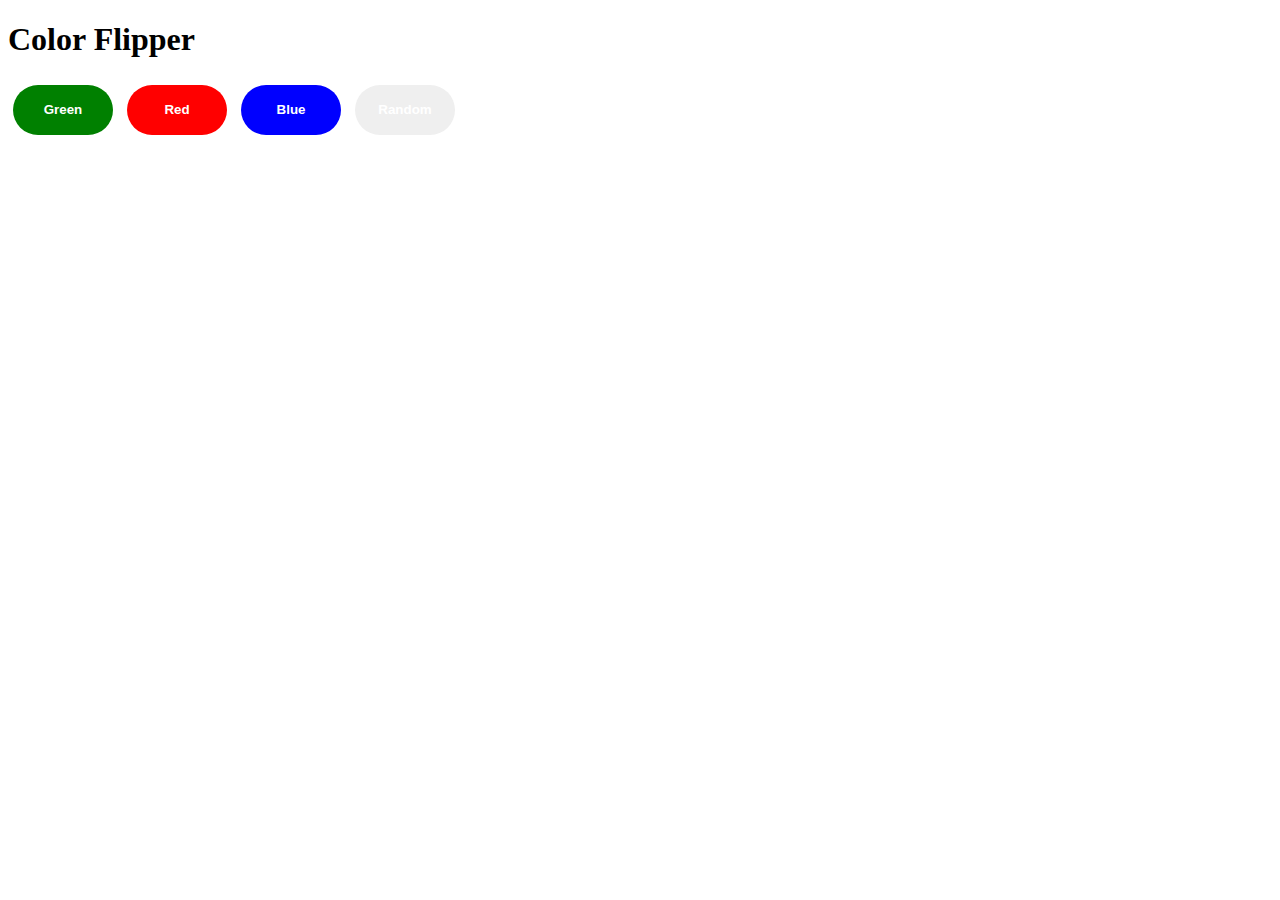
<file: Color-Flipper/index.html>
<!DOCTYPE html>
<html lang="en">
  <head>
    <meta charset="utf-8">
    <title>Color Flipper</title>

    <style>
        button {
            border-radius: 25px;
            width: 100px;
            height: 50px;
            margin: 5px;
            color: white;
            border: none;
            cursor: pointer;
            font-weight: bold;
        }
        #green {
             background-color: green;
        }
        #red { 
            background-color: red; 
        }
        #blue {
             background-color: blue; 
        }
    </style>
  </head>
  <body>
    <h1>Color Flipper</h1>

    <button id="green" onclick="setColor('green')">Green</button>
    <button id="red" onclick="setColor('red')">Red</button>
    <button id="blue" onclick="setColor('blue')">Blue</button>
    <button onclick="randomColor()">Random</button>

    <script>
      function setColor(color) {
        document.body.style.backgroundColor = color;
      }

      function randomColor() {
        const red = Math.floor(Math.random() * 256);
        const green = Math.floor(Math.random() * 256);
        const blue = Math.floor(Math.random() * 256);

        const color = `rgb(${red}, ${green}, ${blue})`;
        document.body.style.backgroundColor = color;
      }
    </script>
  </body>
</html>
</file>
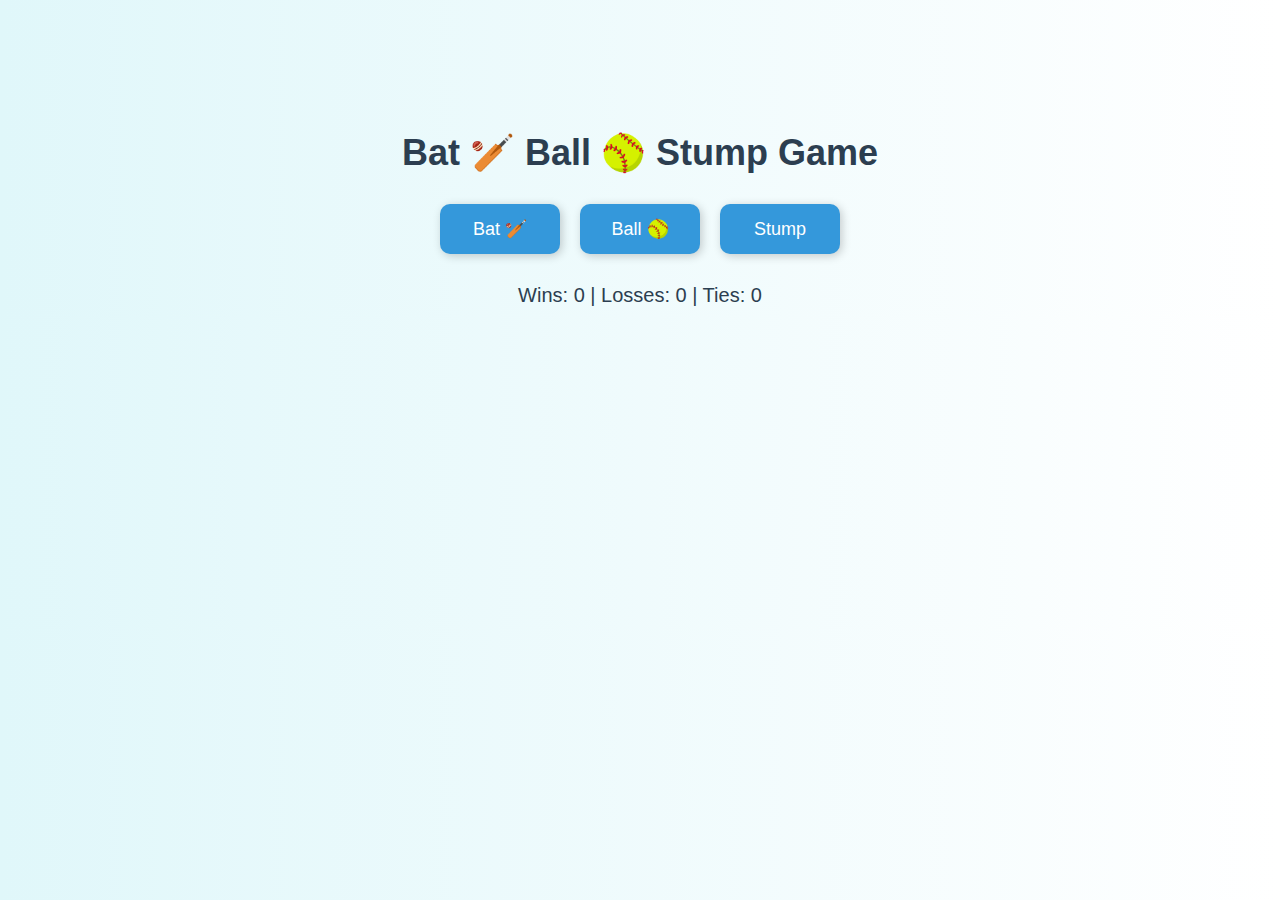
<file: Cricket/index.html>
<!DOCTYPE html>
<html lang="en">
<head>
  <meta charset="utf-8">
  <title>Cricket Game</title>
  <style>
    body {
      font-family: Arial, sans-serif;
      text-align: center;
      background: linear-gradient(to right, #e0f7fa, #ffffff);
      padding-top: 100px;
    }

    h1 {
      font-size: 36px;
      color: #2c3e50;
      margin-bottom: 30px;
    }

    .button-group {
      display: flex;
      justify-content: center;
      gap: 20px;
      margin-bottom: 30px;
    }

    button {
      width: 120px;
      height: 50px;
      font-size: 18px;
      border: none;
      border-radius: 10px;
      background-color: #3498db;
      color: white;
      cursor: pointer;
      box-shadow: 2px 2px 10px rgba(0,0,0,0.2);
      transition: background-color 0.3s ease;
    }

    button:hover {
      background-color: #2980b9;
    }

    .score-board {
      font-size: 20px;
      color: #2c3e50;
      margin-top: 20px;
    }
  </style>
</head>

<body>

  <h1>Bat 🏏 Ball 🥎 Stump Game</h1>

  <div class="button-group">
    <button onclick="
      GenerateComputerChoice();

      resultMsg = '';
      if (computerChoice === 'Bat') {
        resultMsg = 'It\'s a tie';
        ties++;
      } else if (computerChoice === 'Ball') {
        resultMsg = 'You won';
        wins++;
      } else {
        resultMsg = 'Computer has won';
        losses++;
      }

      msg('Bat');
    ">Bat 🏏</button>

    <button onclick="
      GenerateComputerChoice();

      resultMsg = '';
      if (computerChoice === 'Ball') {
        resultMsg = 'It\'s a tie';
        ties++;
      } else if (computerChoice === 'Stump') {
        resultMsg = 'You won';
        wins++;
      } else {
        resultMsg = 'Computer has won';
        losses++;
      }

      msg('Ball');
    ">Ball 🥎</button>

    <button onclick="
      GenerateComputerChoice();

      resultMsg = '';
      if (computerChoice === 'Stump') {
        resultMsg = 'It\'s a tie';
        ties++;
      } else if (computerChoice === 'Bat') {
        resultMsg = 'You won';
        wins++;
      } else {
        resultMsg = 'Computer has won';
        losses++;
      }

      msg('Stump');
    ">Stump</button>
  </div>

  <div class="score-board" id="scoreBoard">
    Wins: 0 | Losses: 0 | Ties: 0
  </div>

<script>
  let computerChoice;
  let resultMsg;
  let wins = 0;
  let losses = 0;
  let ties = 0;

  function GenerateComputerChoice() {
    let randomNumber = Math.floor(Math.random() * 3);
    if (randomNumber === 0) {
      computerChoice = 'Bat';
    } else if (randomNumber === 1) {
      computerChoice = 'Ball';
    } else {
      computerChoice = 'Stump';
    }
  }

  function msg(userChoice) {
    alert('You chose ' + userChoice + '. Computer chose ' + computerChoice + '. ' + resultMsg);
    document.getElementById('scoreBoard').textContent =
      'Wins: ' + wins + ' | Losses: ' + losses + ' | Ties: ' + ties;
  }
</script>

</body>
</html>
</file>
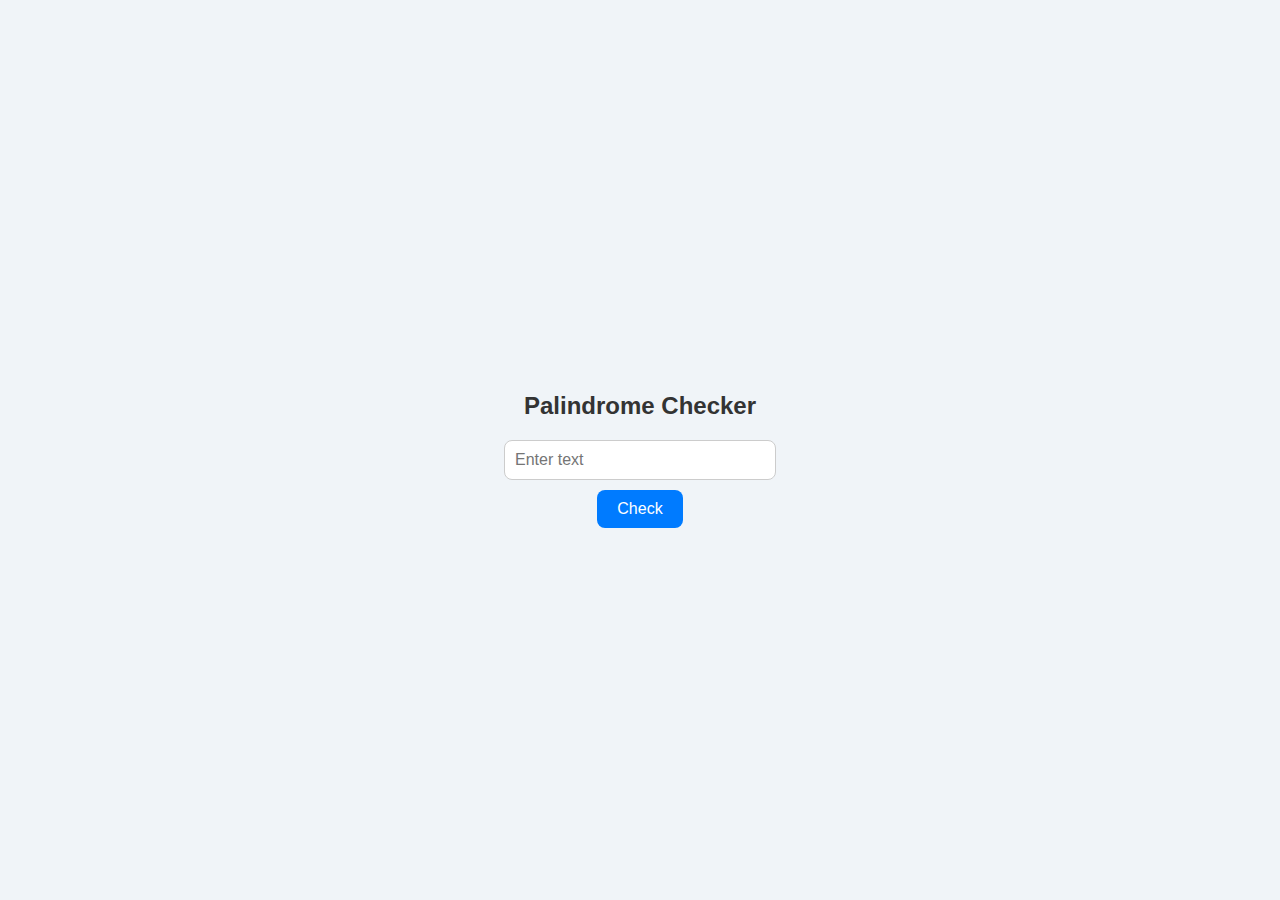
<file: Palindrome_Checker/index.html>
<!DOCTYPE html>
<html lang="en">
<head>
  <meta charset="UTF-8">
  <title>Palindrome Checker</title>
  <style>
    body {
      font-family: Arial, sans-serif;
      background-color: #f0f4f8;
      display: flex;
      flex-direction: column;
      align-items: center;
      justify-content: center;
      height: 100vh;
      margin: 0;
    }

    h2 {
      color: #333;
      margin-bottom: 20px;
    }

    input[type="text"] {
      padding: 10px;
      width: 250px;
      border-radius: 8px;
      border: 1px solid #ccc;
      font-size: 16px;
      margin-bottom: 10px;
    }

    button {
      padding: 10px 20px;
      background-color: #007bff;
      color: white;
      border: none;
      border-radius: 8px;
      font-size: 16px;
      cursor: pointer;
    }

    button:hover {
      background-color: #0056b3;
    }
  </style>
</head>
<body>
  <h2>Palindrome Checker</h2>
  <input type="text" id="input" placeholder="Enter text">
  <button onclick="check()">Check</button>

  <script src ="script.js">
   
  </script>
</body>
</html>
</file>
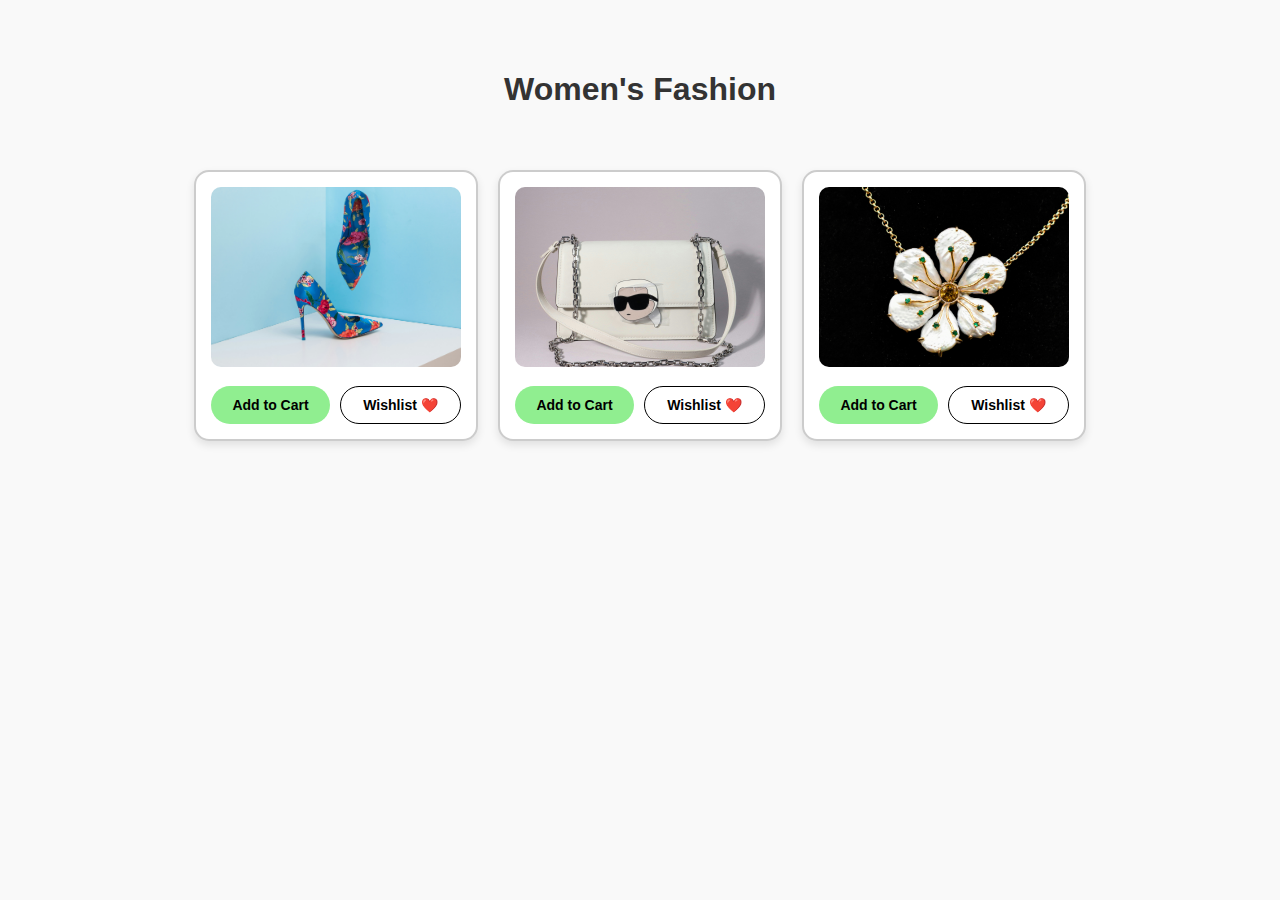
<file: Product_Card/index.html>
<!DOCTYPE html>
<html lang="en">
<head>
  <meta charset="utf-8">
  <title>Product Cards</title>
  <link rel="stylesheet" href="style.css">
</head>
<body>

  <h1>Women's Fashion</h1>

  <div class="card-container">

    <div class="card">
      <img src="s.jpg" alt="Product Image">
      <div class="buttons">
        <button class="btn_1" onclick="alert('Product is added to cart');">Add to Cart</button>
        <button class="btn_2" onclick="alert('Product has been added to Wishlist ❤️');">Wishlist ❤️</button>
      </div>
    </div>

    <div class="card">
      <img src="s1.jpg" alt="Product Image">
      <div class="buttons">
        <button class="btn_1" onclick="alert('Product is added to cart');">Add to Cart</button>
        <button class="btn_2" onclick="alert('Product has been added to Wishlist ❤️');">Wishlist ❤️</button>
      </div>
    </div>

    <div class="card">
      <img src="s2.jpg" alt="Product Image">
      <div class="buttons">
        <button class="btn_1" onclick="alert('Product is added to cart');">Add to Cart</button>
        <button class="btn_2" onclick="alert('Product has been added to Wishlist ❤️');">Wishlist ❤️</button>
      </div>
    </div>
  </div>

</body>
</html>
</file>
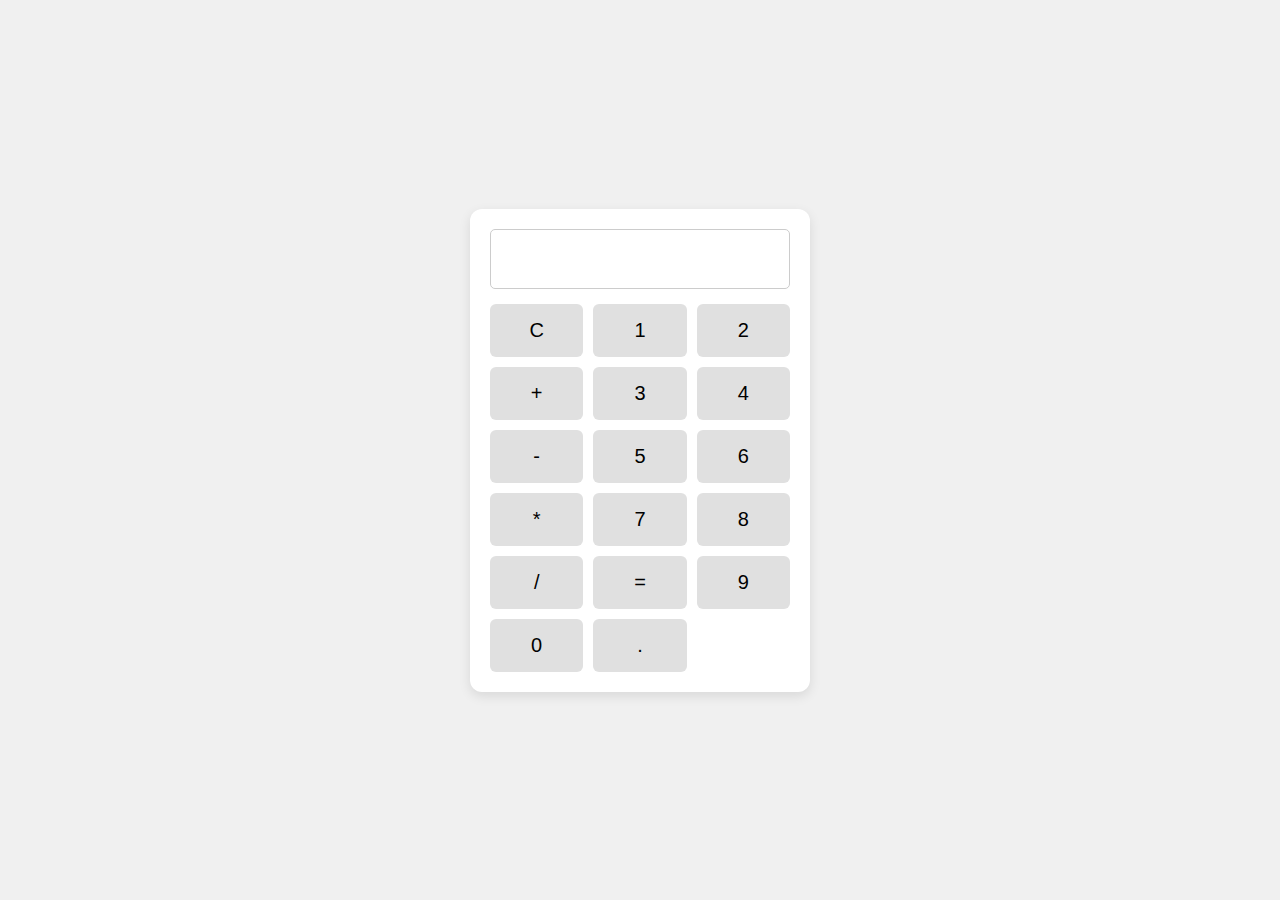
<file: Calculator/Moderate_Calculator.html>
<!DOCTYPE html>
<html lang="en">
<head>
  <meta charset="utf-8">
  <title>Calculator</title>
  <style>
    body {
      display: flex;
      justify-content: center;
      align-items: center;
      height: 100vh;
      font-family: Arial, sans-serif;
      background-color: #f0f0f0;
      margin: 0;
    }

    .container {
      background: white;
      padding: 20px;
      border-radius: 12px;
      box-shadow: 0 4px 12px rgba(0, 0, 0, 0.1);
      width: 300px;
    }

    #display {
      width: 100%;
      padding: 15px;
      font-size: 24px;
      text-align: right;
      margin-bottom: 15px;
      border: 1px solid #ccc;
      border-radius: 5px;
      box-sizing: border-box;
    }

    .button-container {
      display: grid;
      grid-template-columns: repeat(3, 1fr);
      gap: 10px;
    }

    button {
      padding: 15px;
      font-size: 20px;
      border: none;
      background-color: #e0e0e0;
      border-radius: 6px;
      cursor: pointer;
      transition: background-color 0.2s ease;
    }

    button:hover {
      background-color: #d0d0d0;
    }

    button:active {
      background-color: #bdbdbd;
    }
  </style>
</head>
<body>
  <div class="container">
    <input type="text" id="display" readonly>
    <div class="button-container">
      <button onclick="clearDisplay()">C</button>
      <button onclick="appendToDisplay('1')">1</button>
      <button onclick="appendToDisplay('2')">2</button>
      <button onclick="appendToDisplay('+')">+</button>

      <button onclick="appendToDisplay('3')">3</button>
      <button onclick="appendToDisplay('4')">4</button>
      <button onclick="appendToDisplay('-')">-</button>
      <button onclick="appendToDisplay('5')">5</button>

      <button onclick="appendToDisplay('6')">6</button>
      <button onclick="appendToDisplay('*')">*</button>
      <button onclick="appendToDisplay('7')">7</button>
      <button onclick="appendToDisplay('8')">8</button>

      <button onclick="appendToDisplay('/')">/</button>
      <button onclick="calculateResult()">=</button>
      <button onclick="appendToDisplay('9')">9</button>
      <button onclick="appendToDisplay('0')">0</button>

      <button onclick="appendToDisplay('.')">.</button>
    </div>
  </div>

  <script>
    let currentDisplay = '';

    function appendToDisplay(value) {
      currentDisplay += value;
      document.getElementById('display').value = currentDisplay;
    }

    function clearDisplay() {
      currentDisplay = '';
      document.getElementById('display').value = '';
    }

    function calculateResult() {
      try {
        currentDisplay = eval(currentDisplay).toString();
      } catch (e) {
        currentDisplay = 'Error';
      }
      document.getElementById('display').value = currentDisplay;
    }
  </script>
</body>
</html>
</file>
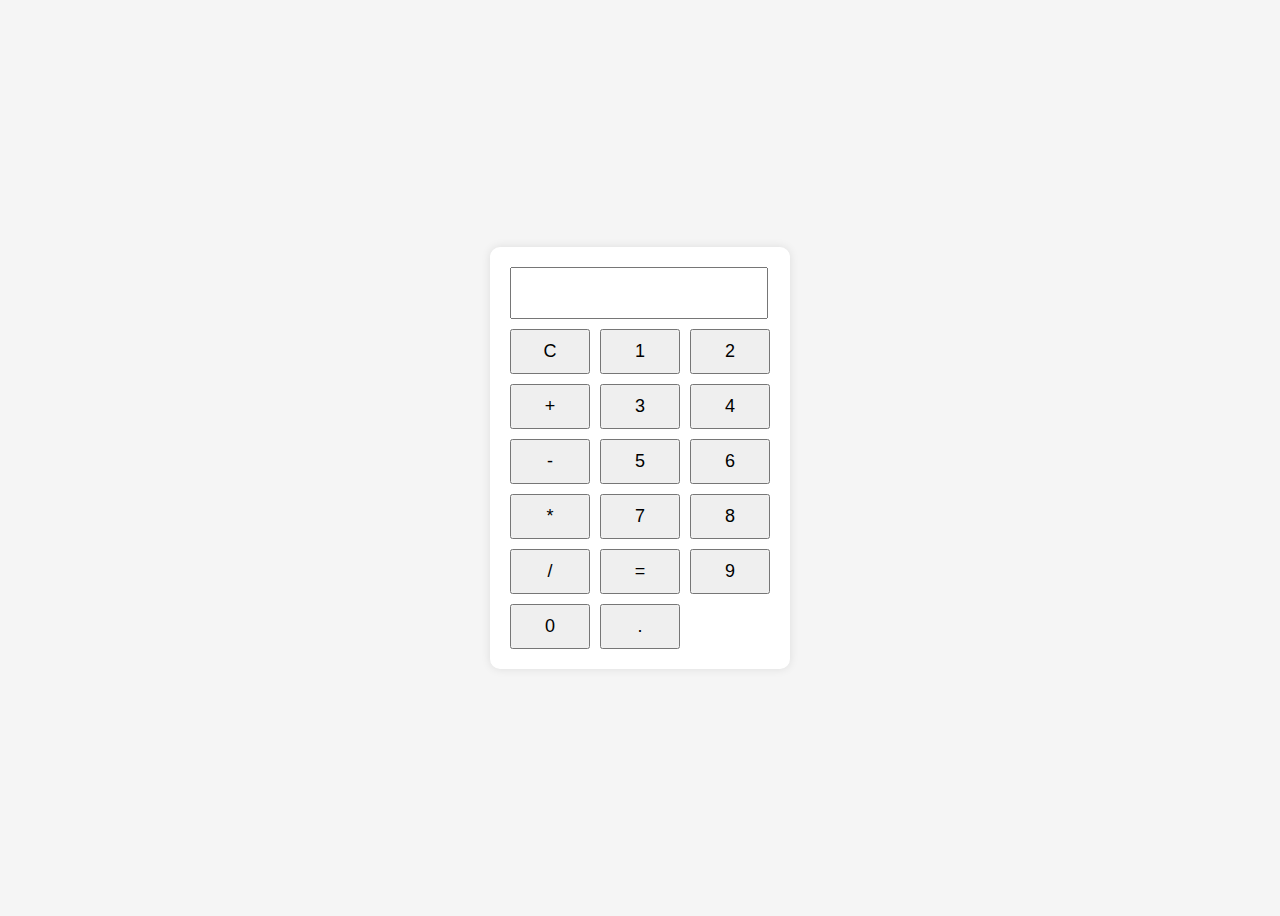
<file: Calculator/Simple_Calculator.html>
<!DOCTYPE html>
<html lang="en">
  <head>
    <meta charset="utf-8">
    <title>Calculator</title>
    <style>
      body {
        display: flex;
        justify-content: center;
        align-items: center;
        min-height: 100vh;
        font-family: Arial, sans-serif;
        background-color: #f5f5f5;
      }

      .container {
        width: 260px;
        background: white;
        padding: 20px;
        border-radius: 10px;
        box-shadow: 0 0 10px rgba(0,0,0,0.1);
      }

      #display {
        width: 90%;
        font-size: 24px;
        margin-bottom: 10px;
        padding: 10px;
      }

      .button-container {
        display: grid;
        grid-template-columns: repeat(3, 80px);
        gap: 10px;
      }

      button {
        padding: 10px;
        font-size: 18px;
        cursor: pointer;
      }
    </style>
  </head>
  <body>
    <div class="container">
      <input type="text" id="display" readonly>
      <div class="button-container">
        
        <button onclick="currentDisplay = '';                   document.querySelector('#display').value = currentDisplay;">C</button>

        <button onclick="currentDisplay = currentDisplay + '1'; document.querySelector('#display').value = currentDisplay;">1</button>

        <button onclick="currentDisplay = currentDisplay + '2'; document.querySelector('#display').value = currentDisplay;">2</button>

        <button onclick="currentDisplay = currentDisplay + '+'; document.querySelector('#display').value = currentDisplay;">+</button>

        <button onclick="currentDisplay = currentDisplay + '3'; document.querySelector('#display').value = currentDisplay;">3</button>

        <button onclick="currentDisplay = currentDisplay + '4'; document.querySelector('#display').value = currentDisplay;">4</button>

        <button onclick="currentDisplay = currentDisplay + '-'; document.querySelector('#display').value = currentDisplay;">-</button>

        <button onclick="currentDisplay = currentDisplay + '5'; document.querySelector('#display').value = currentDisplay;">5</button>

        <button onclick="currentDisplay = currentDisplay + '6'; document.querySelector('#display').value = currentDisplay;">6</button>

        <button onclick="currentDisplay = currentDisplay + '*'; document.querySelector('#display').value = currentDisplay;">*</button>

        <button onclick="currentDisplay = currentDisplay + '7'; document.querySelector('#display').value = currentDisplay;">7</button>

        <button onclick="currentDisplay = currentDisplay + '8'; document.querySelector('#display').value = currentDisplay;">8</button>

        <button onclick="currentDisplay = currentDisplay + '/'; document.querySelector('#display').value = currentDisplay;">/</button>

        <!-- eval = evaluates the string expression -->
        <button onclick="currentDisplay = eval(currentDisplay); document.querySelector('#display').value = currentDisplay;">=</button>

        <button onclick="currentDisplay = currentDisplay + '9'; document.querySelector('#display').value = currentDisplay;">9</button>

        <button onclick="currentDisplay = currentDisplay + '0'; document.querySelector('#display').value = currentDisplay;">0</button>

        <button onclick="currentDisplay = currentDisplay + '.'; document.querySelector('#display').value = currentDisplay;">.</button>
      </div>

      <script>
        let currentDisplay = '';
        document.querySelector('#display').value = currentDisplay;
      </script>
    </div>
  </body>
</html>
</file>
<file: Product_Card/style.css>
body {
  font-family: Arial, sans-serif;
  margin: 0;
  padding: 0;
  background-color: #f9f9f9;
}

h1 {
  text-align: center;
  padding: 50px 0 20px;
  color: #333;
}

.card-container {
  display: flex;
  justify-content: center;
  gap: 20px;
  flex-wrap: wrap;
  padding: 20px 40px;
}

.card {
  width: 250px;
  background-color: white;
  border: 2px solid #ccc;
  border-radius: 15px;
  overflow: hidden;
  text-align: center;
  padding: 15px;
  transition: transform 0.3s ease;
  box-shadow: 0 4px 8px rgba(0, 0, 0, 0.1);
}

.card:hover {
  transform: translateY(-5px);
}

.card img {
  width: 100%;
  height: 180px;
  object-fit: cover;
  border-radius: 10px;
}

.buttons {
  margin-top: 15px;
  display: flex;
  justify-content: space-between;
  gap: 10px;
}

.buttons button {
  flex: 1;
  padding: 10px;
  border-radius: 25px;
  font-weight: bold;
  cursor: pointer;
  font-size: 14px;
}

.btn_1 {
  background-color: lightgreen;
  border: none;
}

.btn_2 {
  background-color: white;
  border: 1px solid black;
}
</file>
